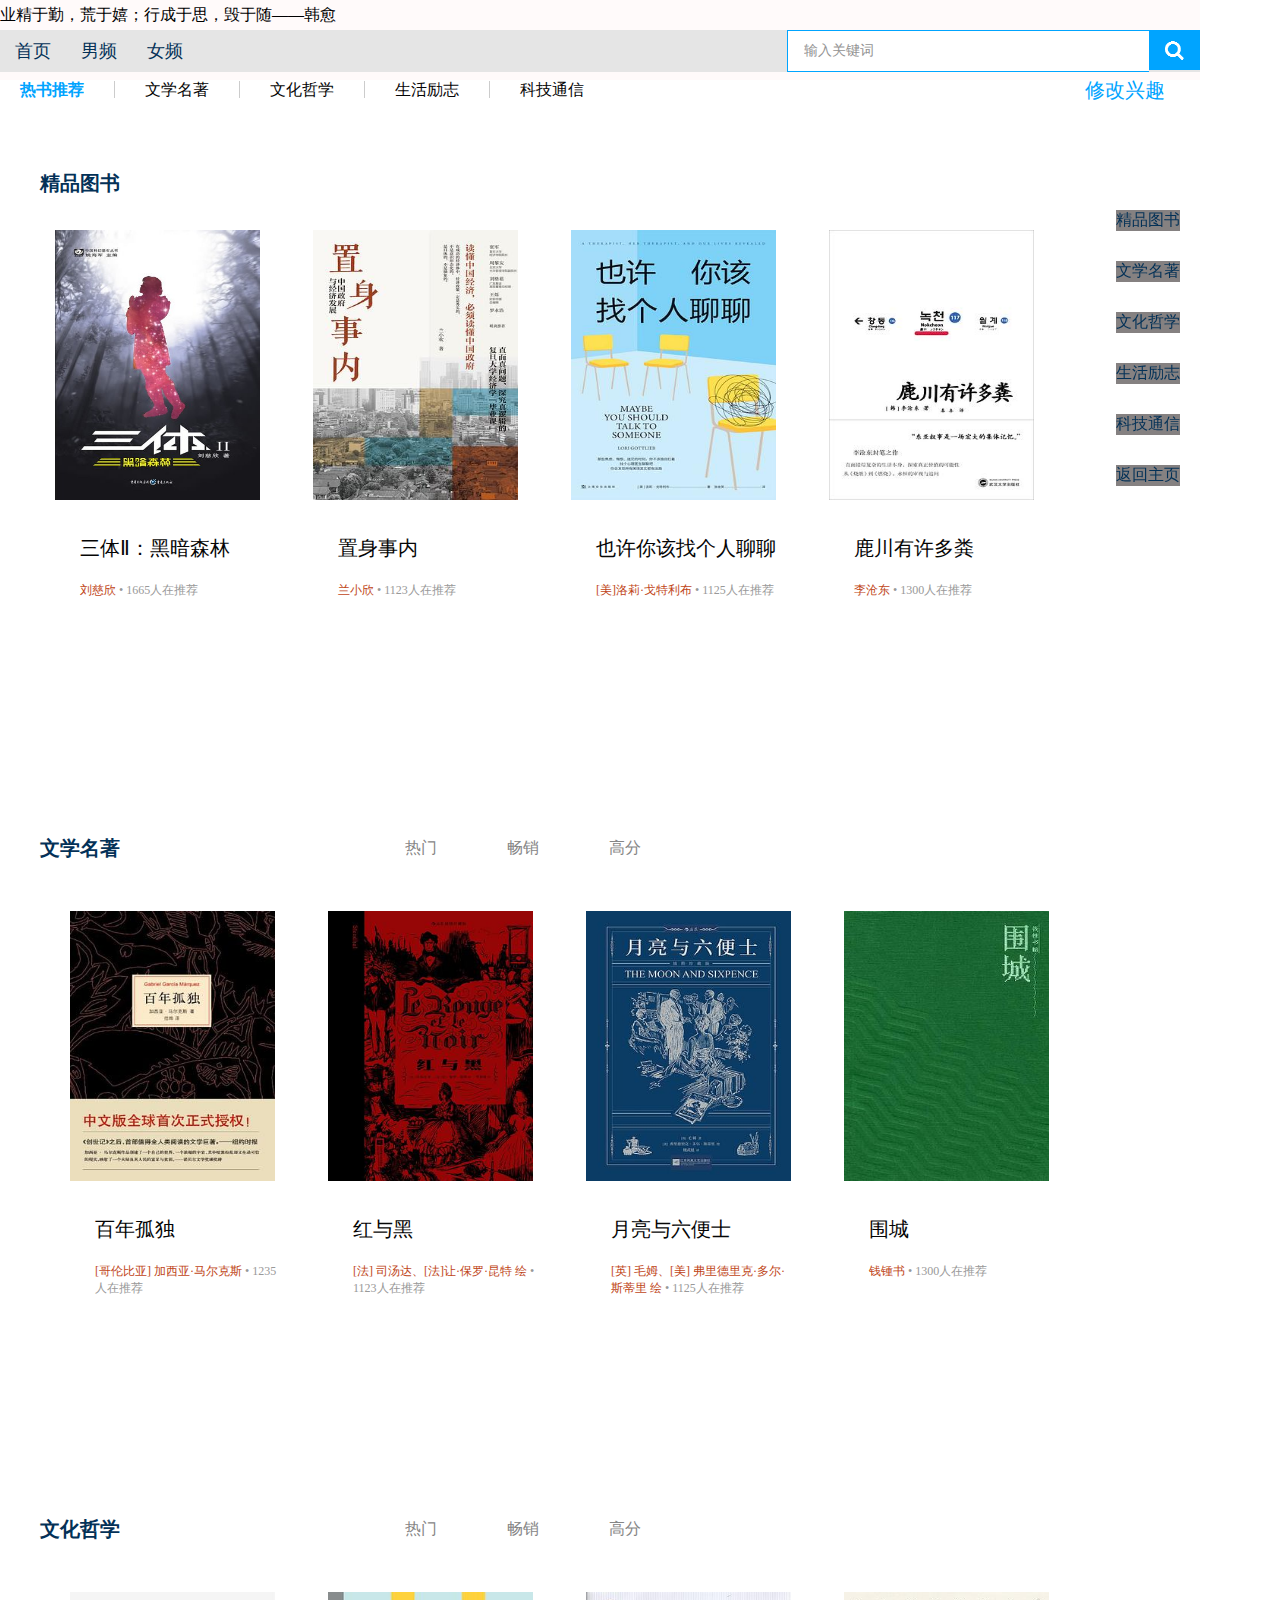
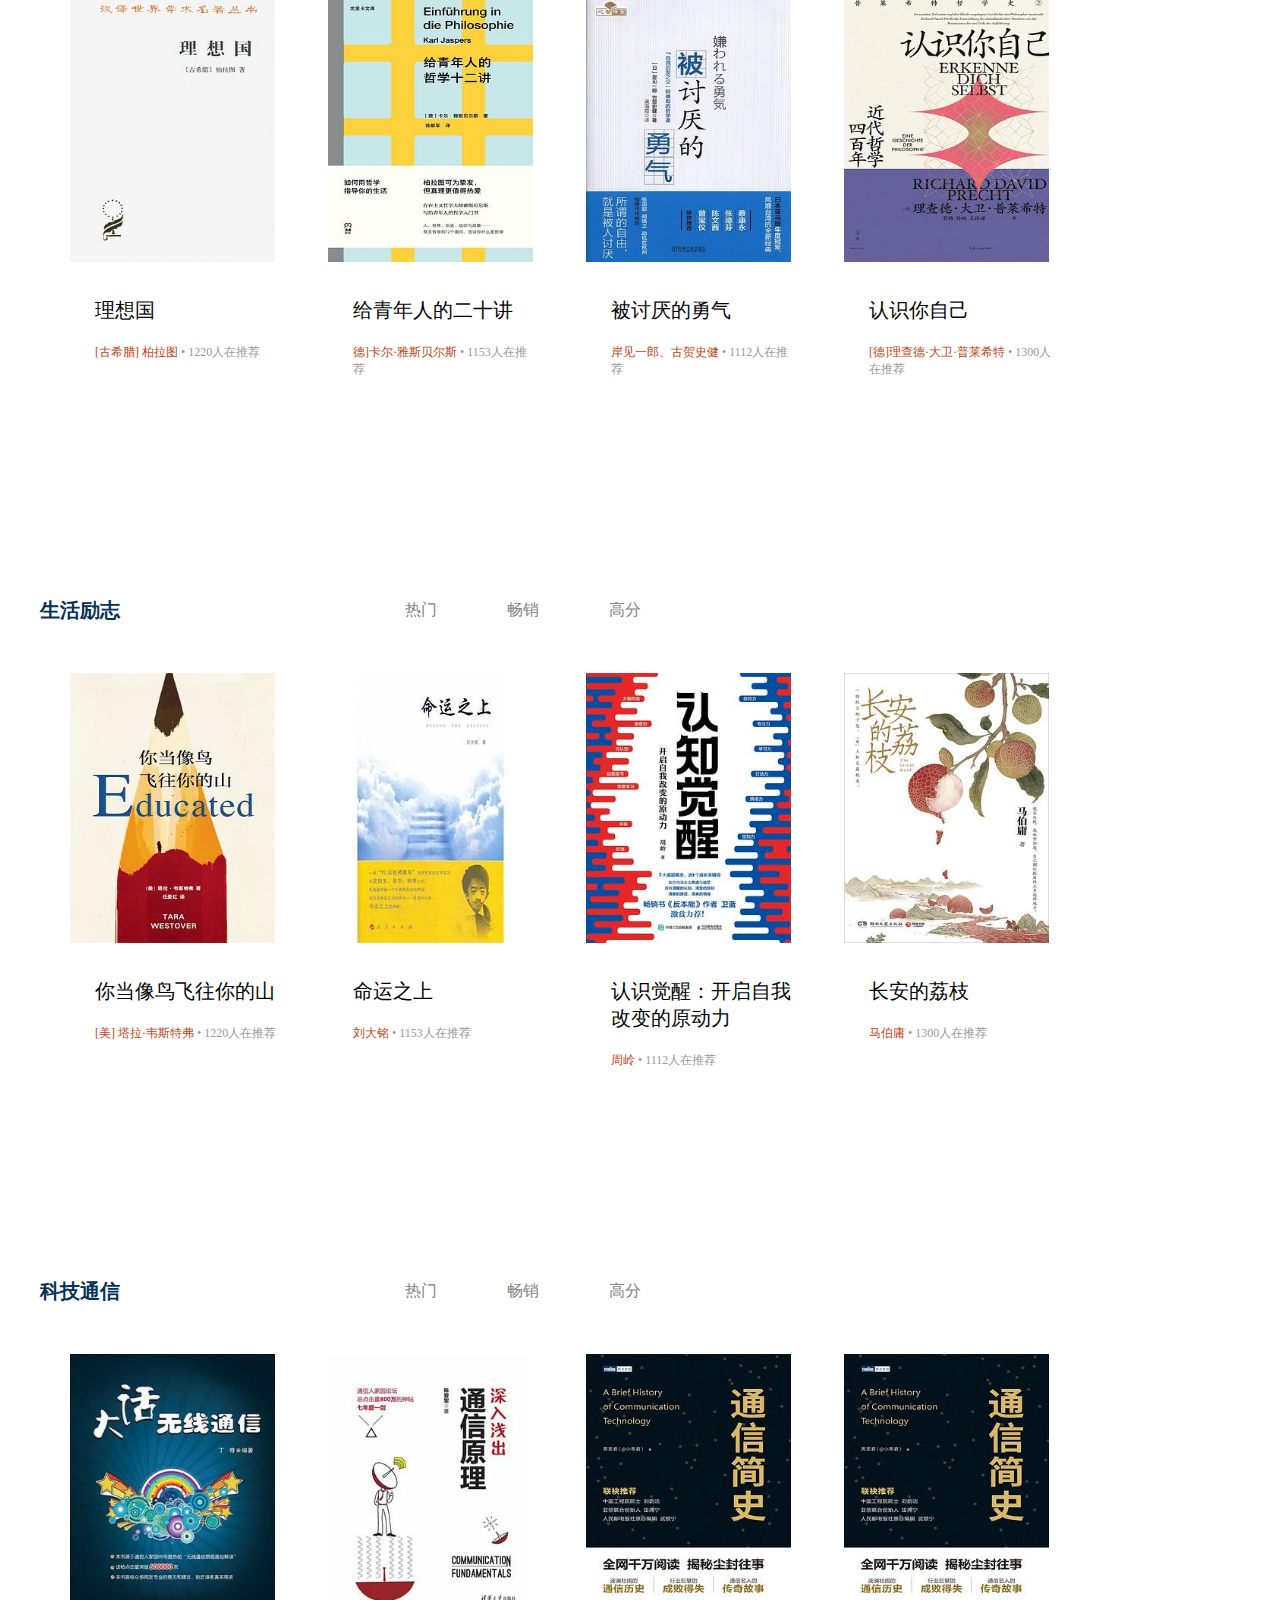
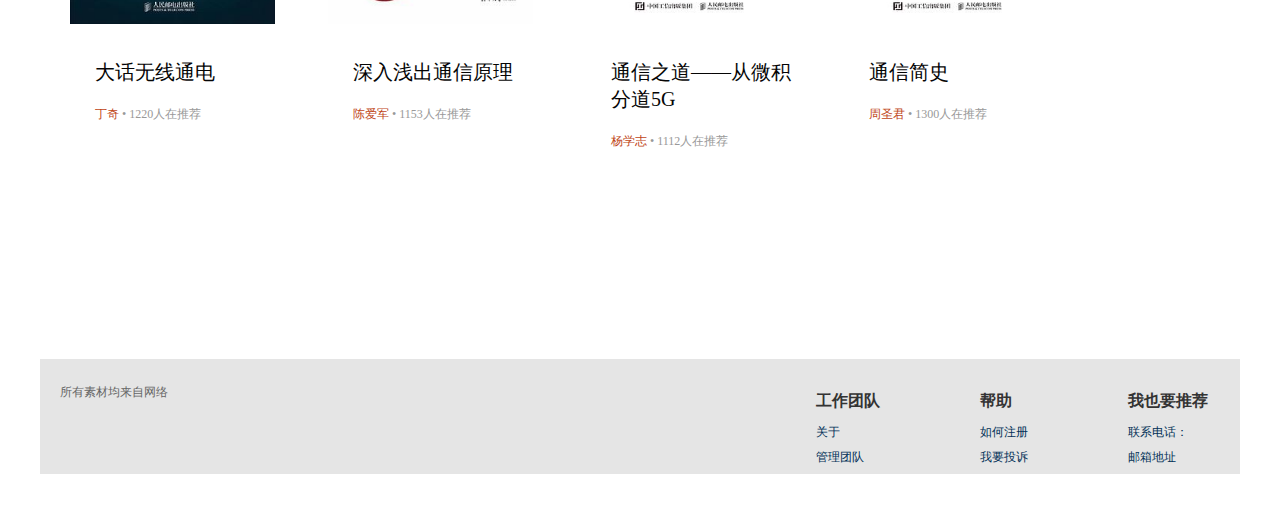
<file: html/books.html>
<!DOCTYPE html>
<html lang="en">

<head>
    <meta charset="utf-8">
    <meta http-equiv="X-UA-Compatible" content="IE=edge">
    <meta name="viewport" content="width=device-width, initial-scale=1.0">
    <title>图书推荐</title>
    <link rel="stylesheet" href="../css/books.css" type="text/css" charset="utf-8">
</head>

<body>

    <ul class="keytitle">    
        <li><a href="#a">精品图书</a></li>
        <li><a href="#b">文学名著</a></li>
        <li><a href="#c">文化哲学</a></li>
        <li><a href="#d">生活励志</a></li>
        <li><a href="#e">科技通信</a></li>
        <li><a href="../index.html">返回主页</a></li>
    </ul>
    <!--header 部分-->
    <div class="headerdad">
        <div class="header w">
            <!-- <div class="logo">
        </div> --><div class="wel">业精于勤，荒于嬉；行成于思，毁于随——韩愈</div>
            <!-- 导航栏部分 -->
            <div class="nav">
                <ul>
                    <li><a href="../index.html">首页</a></li>
                    <li><a href="#">男频</a></li>
                    <li><a href="#">女频</a></li>
                </ul>

            </div>
            <!-- 搜索模块 -->
            <div class="search">
                <input type="text" value="输入关键词" id="hehe">
                <button></button>
            </div>
        </div>
        <!-- 用户模块 -->
        <div class="user">
        </div>
    </div>
    <div class="a1">
        <!-- 热书推荐部分 -->
        <div class="mainbody w clearfix">

            <h3>热书推荐</h3>
            <ul>
                <li><a href="#wenxue">文学名著</a></li>
                <li><a href="#wenhua">文化哲学</a></li>
                <li><a href="#shenghuo">生活励志</a></li>
                <li><a href="#keji">科技通信</a></li>
            </ul>
            <a href="#" class="mod">修改兴趣</a>
        </div>

        <!--mainbody 部分-->
        <div class="rest w clearfix">
            <div class="box_hd">
                <h3><a id="a">精品图书</a></h3>
            </div>
            <div class="box_bd">
                <ul>
                    <li>
                        <img src="../images/jp-santihaiansenlin.jpg">
                    </li>
                    <li>
                        <img src="../images/jp-zhishenshinei.jpg">
                    </li>
                    <li>
                        <img src="../images/jp-yexunigaizhaogerenliaoliao.jpg">

                    </li>
                    <li>
                        <img src="../images/jp-luchuanyouxuduofeng.jpg">
                    </li>
                </ul>
                <div>
                    <ul>
                        <li>
                            <h4>三体Ⅱ：黑暗森林</h4>
                            <div class="info"><span>刘慈欣</span> • 1665人在推荐</div>
                        </li>
                        <li>
                            <h4>置身事内</h4>
                            <div class="info"><span>兰小欣</span> • 1123人在推荐</div>
                        </li>
                        <li>
                            <h4>也许你该找个人聊聊</h4>
                            <div class="info"><span> [美]洛莉·戈特利布</span> • 1125人在推荐</div>
                        </li>
                        <li>
                            <h4>鹿川有许多粪</h4>
                            <div class="info"><span>李沧东 </span> • 1300人在推荐</div>
                        </li>
                    </ul>
                </div>
            </div>
        </div>

        <div class="programing w clearfix rest">
            <div class="box_hd">
                <h3><a name="wenxue" id="b">文学名著</a></h3>
                <ul>
                    <li><a href="#">热门</a></li>
                    <li><a href="#">畅销</a></li>
                    <li><a href="#">高分</a></li>
                </ul>
            </div>
            <div class="bottom">
                <div class="right">
                    <div class="box_bd">
                        <ul>
                            <li>
                                <img src="../images/wx-bainiangudu.jpg">
                            </li>
                            <li>
                                <img src="../images/wx-hongyuhei.jpg">
                            </li>
                            <li>
                                <img src="../images/wx-yueliangyuliubianshi.jpg">

                            </li>
                            <li>
                                <img src="../images/wx-weicheng.jpg">
                            </li>
                        </ul>
                        <div>
                            <ul>
                                <li>
                                    <h4>百年孤独</h4>
                                    <div class="info"><span>[哥伦比亚] 加西亚·马尔克斯</span> • 1235人在推荐</div>
                                </li>
                                <li>
                                    <h4>红与黑</h4>
                                    <div class="info"><span>[法] 司汤达、[法]让·保罗·昆特 绘</span> • 1123人在推荐</div>
                                </li>
                                <li>
                                    <h4>月亮与六便士</h4>
                                    <div class="info"><span>[英] 毛姆、[美] 弗里德里克·多尔·斯蒂里 绘</span> • 1125人在推荐</div>
                                </li>
                                <li>
                                    <h4>围城</h4>
                                    <div class="info"><span>钱锺书 </span> • 1300人在推荐</div>
                                </li>
                            </ul>
                        </div>
                    </div>
                </div>
            </div>
        </div>

        <div class="programing w clearfix rest">
            <div class="box_hd">
                <h3><a name="wenhua" id="c">文化哲学</a></h3>
                <ul>
                    <li><a href="#">热门</a></li>
                    <li><a href="#">畅销</a></li>
                    <li><a href="#">高分</a></li>
                </ul>
            </div>
            <div class="bottom">

                <div class="right">

                    <div class="box_bd">
                        <ul>
                            <li>
                                <img src="../images/wh-lixiangguo.jpg">
                            </li>
                            <li>
                                <img src="../images/wh-geiqingnianrendeershijiang.jpg">
                            </li>
                            <li>
                                <img src="../images/wh-beitaoyandeyongqi.jpg">

                            </li>
                            <li>
                                <img src="../images/wh-renzhiziji.jpg">
                            </li>
                        </ul>
                        <div>
                            <ul>
                                <li>
                                    <h4>理想国</h4>
                                    <div class="info"><span>[古希腊] 柏拉图</span> • 1220人在推荐</div>
                                </li>
                                <li>
                                    <h4>给青年人的二十讲</h4>
                                    <div class="info"><span>德]卡尔·雅斯贝尔斯</span> • 1153人在推荐</div>
                                </li>
                                <li>
                                    <h4>被讨厌的勇气</h4>
                                    <div class="info"><span>岸见一郎、古贺史健 </span> • 1112人在推荐</div>
                                </li>
                                <li>
                                    <h4>认识你自己</h4>
                                    <div class="info"><span>[德]理查德·大卫·普莱希特 </span> • 1300人在推荐</div>
                                </li>
                            </ul>
                        </div>
                    </div>
                </div>
            </div>
        </div>
        <div class="programing w clearfix rest">
            <div class="box_hd">
                <h3><a name="shenghuo" id="d">生活励志</a></h3>
                <ul>
                    <li><a href="#">热门</a></li>
                    <li><a href="#">畅销</a></li>
                    <li><a href="#">高分</a></li>
                </ul>
            </div>
            <div class="bottom">
                <div class="right">
                    <div class="box_bd">
                        <ul>
                            <li>
                                <img src="../images/sh-nidangxiangniao.jpg">
                            </li>
                            <li>
                                <img src="../images/sh-shengmingzhishang.jpg">
                            </li>
                            <li>
                                <img src="../images/sh-renshijuexing.jpg">

                            </li>
                            <li>
                                <img src="../images/sh-changandelizhi.jpg">
                            </li>
                        </ul>
                        <div>
                            <ul>
                                <li>
                                    <h4>你当像鸟飞往你的山</h4>
                                    <div class="info"><span>[美] 塔拉·韦斯特弗</span> • 1220人在推荐</div>
                                </li>
                                <li>
                                    <h4>命运之上</h4>
                                    <div class="info"><span>刘大铭</span> • 1153人在推荐</div>
                                </li>
                                <li>
                                    <h4>认识觉醒：开启自我改变的原动力</h4>
                                    <div class="info"><span>周岭 </span> • 1112人在推荐</div>
                                </li>
                                <li>
                                    <h4>长安的荔枝</h4>
                                    <div class="info"><span>马伯庸</span> • 1300人在推荐</div>
                                </li>
                            </ul>
                        </div>
                    </div>
                </div>
            </div>
        </div>

        <div class="programing w clearfix rest">
            <div class="box_hd">
                <h3><a name="keji" id="e">科技通信</a></h3>
                <ul>
                    <li><a href="#">热门</a></li>
                    <li><a href="#">畅销</a></li>
                    <li><a href="#">高分</a></li>
                </ul>
            </div>
            <div class="bottom">
                <div class="right">
                    <div class="box_bd">
                        <ul>
                            <li>
                                <img src="../images/kj-dahuawuxiantongdian.jpg">
                            </li>
                            <li>
                                <img src="../images/kj-shenruqianchutongxingyuanli.jpg">
                            </li>
                            <li>
                                <img src="../images/kj-tongxinjianshi.jpg">

                            </li>
                            <li>
                                <img src="../images/kj-tongxinjianshi.jpg">
                            </li>
                        </ul>
                        <div>
                            <ul>
                                <li>
                                    <h4>大话无线通电</h4>
                                    <div class="info"><span>丁奇</span> • 1220人在推荐</div>
                                </li>
                                <li>
                                    <h4>深入浅出通信原理</h4>
                                    <div class="info"><span>陈爱军</span> • 1153人在推荐</div>
                                </li>
                                <li>
                                    <h4>通信之道——从微积分道5G</h4>
                                    <div class="info"><span>杨学志 </span> • 1112人在推荐</div>
                                </li>
                                <li>
                                    <h4>通信简史</h4>
                                    <div class="info"><span>周圣君 </span> • 1300人在推荐</div>
                                </li>
                            </ul>
                        </div>
                    </div>
                </div>
            </div>
        </div>
        <!--footer 部分-->
        <div class="footer  rest">
            <div class="w clearfix">
                <div class="copyright">
                    <!-- <img src="../images/lg.png"> -->
                    <p>所有素材均来自网络</p>
                </div>

                <div class="links">
                    <dl>
                        <dt>工作团队</dt>
                        <dd><a href="#">关于</a></dd>
                        <dd><a href="#">管理团队</a></dd>
                    </dl>
                    <dl>
                        <dt>帮助</dt>
                        <dd><a href="#">如何注册</a></dd>
                        <dd><a href="#">我要投诉</a></dd>
                    </dl>
                    <dl>
                        <dt>我也要推荐</dt>
                        <dd><a href="#">联系电话：</a></dd>
                        <dd><a href="#">邮箱地址</a></dd>
                    </dl>
                </div>
            </div>
        </div>
    </div>
    <script src="../js/bk.js"></script>
</body>

</html>
</file>
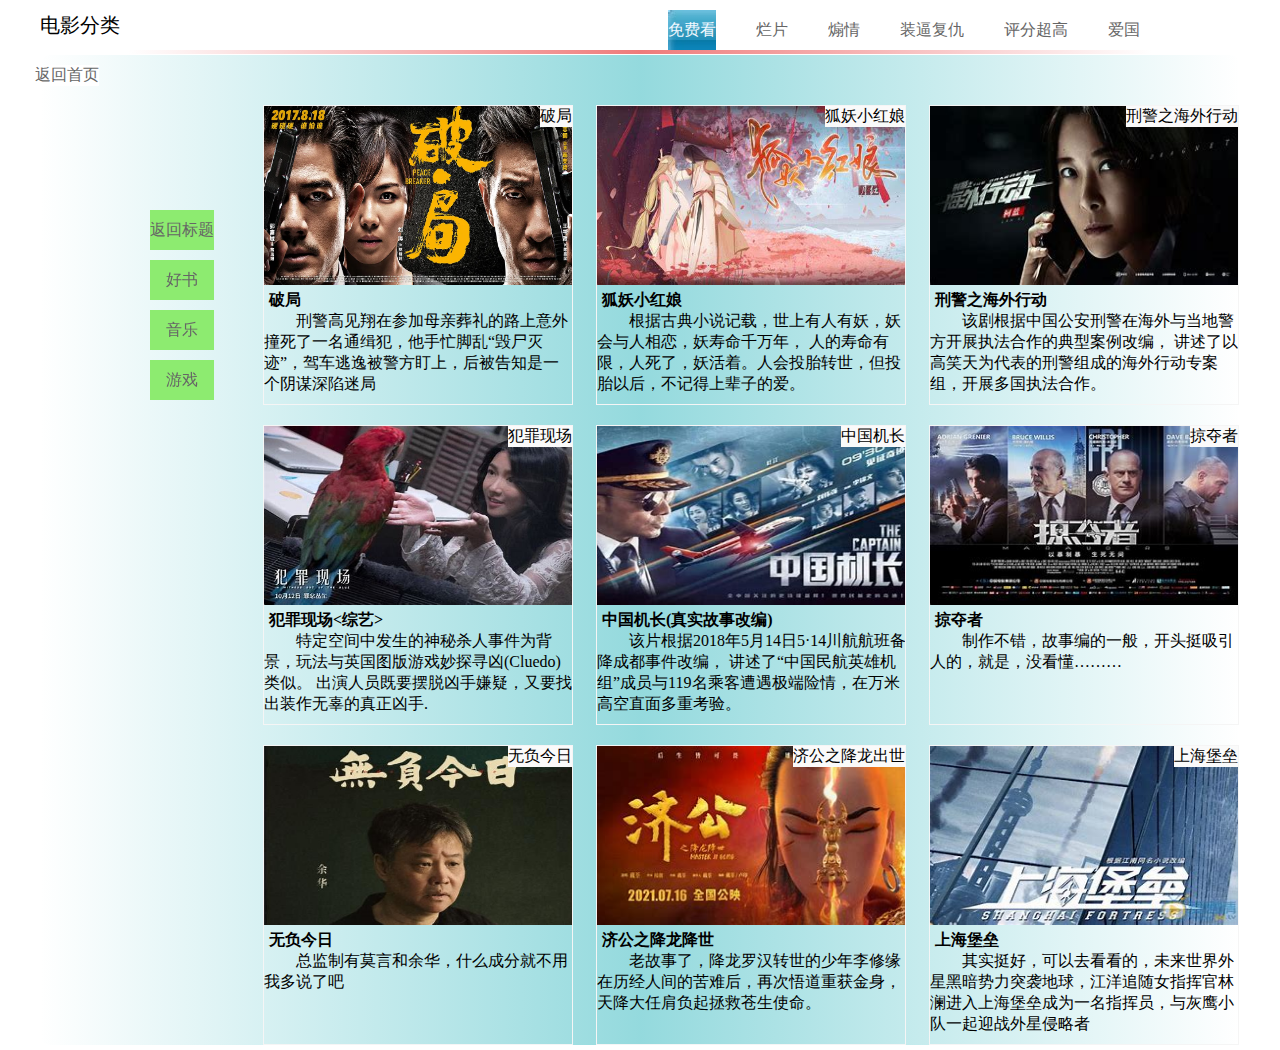
<file: html/ys.html>
<!DOCTYPE html>
<html lang="en">

<head>
    <meta charset="UTF-8">
    <meta http-equiv="X-UA-Compatible" content="IE=edge">
    <meta name="viewport" content="width=device-width, initial-scale=1.0">
    <title>影视中心</title>
    <link rel="stylesheet" href="../css/ys.css">
</head>

<body>
    <a href="" id="head"></a>
    <div class="headerdad">
        <div class="header">
            <div class="h">电影分类</div>

            <div class="itm" id="itm">
                <ol>
                    <a href="#">
                        <li class="current"> 免费看</li>
                    </a>
                    <a href="#">
                        <li>烂片</li>
                    </a>
                    <a href="#">
                        <li>煽情</li>
                    </a>
                    <a href="#">
                        <li>装逼复仇</li>
                    </a>
                    <a href="#">
                        <li>评分超高</li>
                    </a>
                    <a href="#">
                        <li>爱国</li>
                    </a>
                </ol>
            </div>

        </div>
        <hr>
    </div>
    <div class="a1">
        <div class="cnt" style="display: block;">
            <a href="../index.html">
                <div class="week" id="a">返回首页</div>
            </a>
            <div class="pic">
                <ol>
                    <!-- 1 -->
                    <li><img src="../images/pj.jpg" alt="" height=60% width="310px">
                        <div class="lab">破局</div>
                        <div class="intro">
                            <h4>破局</h4>
                            <p>刑警高见翔在参加母亲葬礼的路上意外撞死了一名通缉犯，他手忙脚乱“毁尸灭迹”，驾车逃逸被警方盯上，后被告知是一个阴谋深陷迷局</p>

                        </div>
                    </li>
                    <li><img src="../images/huyao.jpg" alt="" width="310px" height=60%>
                        <div class="lab">狐妖小红娘</div>
                        <div class="intro">
                            <h4>狐妖小红娘</h4>
                            <p>根据古典小说记载，世上有人有妖，妖会与人相恋，妖寿命千万年，
                                人的寿命有限，人死了，妖活着。人会投胎转世，但投胎以后，不记得上辈子的爱。</p>

                        </div>
                    </li>
                    <li><img src="../images/xingqiangzhihaiwaixingdong.jpg" alt="" width="310px" height=60%>
                        <div class="lab">刑警之海外行动</div>
                        <div class="intro">
                            <h4>刑警之海外行动</h4>
                            <p>该剧根据中国公安刑警在海外与当地警方开展执法合作的典型案例改编，
                                讲述了以高笑天为代表的刑警组成的海外行动专案组，开展多国执法合作。</p>

                        </div>
                    </li>
                    <li><img src="../images/fanzuixianchang.jpg" alt="" height=60% width="310px">
                        <div class="lab">犯罪现场</div>
                        <div class="intro">
                            <h4>犯罪现场<综艺>
                            </h4>
                            <p>特定空间中发生的神秘杀人事件为背景，玩法与英国图版游戏妙探寻凶(Cluedo)类似。
                                出演人员既要摆脱凶手嫌疑，又要找出装作无辜的真正凶手.</p>

                        </div>
                    </li>
                    <li><img src="../images/zhongguojizhang.jpg" alt="" width="310px" height=60%>
                        <div class="lab">中国机长</div>
                        <div class="intro">
                            <h4>中国机长(真实故事改编)</h4>
                            <p>该片根据2018年5月14日5·14川航航班备降成都事件改编，
                                讲述了“中国民航英雄机组”成员与119名乘客遭遇极端险情，在万米高空直面多重考验。</p>

                        </div>
                    </li>
                    <li><img src="../images/nueduozhe.jpg" alt="" width="310px" height=60%>
                        <div class="lab">掠夺者</div>
                        <div class="intro">
                            <h4>掠夺者</h4>
                            <p>制作不错，故事编的一般，开头挺吸引人的，就是，没看懂………</p>

                        </div>
                    </li>
                    <li><img src="../images/wufujinri.jpg" alt="" width="310px" height=60%>
                        <div class="lab">无负今日</div>
                        <div class="intro">
                            <h4>无负今日</h4>
                            <p>总监制有莫言和余华，什么成分就不用我多说了吧</p>

                        </div>
                    </li>
                    <li><img src="../images/jigong.jpg" alt="" width="310px" height=60%>
                        <div class="lab">济公之降龙出世</div>
                        <div class="intro">
                            <h4>济公之降龙降世</h4>
                            <p>老故事了，降龙罗汉转世的少年李修缘在历经人间的苦难后，再次悟道重获金身，天降大任肩负起拯救苍生使命。</p>

                        </div>
                    </li>
                    <li><img src="../images/shanghaibaolei.jpg" alt="" width="310px" height=60%>
                        <div class="lab">上海堡垒</div>
                        <div class="intro">
                            <h4>上海堡垒</h4>
                            <p>其实挺好，可以去看看的，未来世界外星黑暗势力突袭地球，江洋追随女指挥官林澜进入上海堡垒成为一名指挥员，与灰鹰小队一起迎战外星侵略者</p>

                        </div>
                    </li>
                </ol>
            </div>


            <ol>
                <li><a href="#head">返回标题</a></li>
                <li><a href="../html/books.html">好书</a></li>
                <li><a href="../html/music.html">音乐</a></li>
                <li><a href="games.html">游戏</a></li>
            </ol>
        </div>
        <div class="cnt">
            <!-- 2 -->
            <a href="../index.html">
                <div class="week" id="a">返回首页</div>
            </a>
            <div class="pic">
                <ol>
                    <li><img src="../images/jingcheng81hao.jpg" alt="" height=60% width="310px">
                        <div class="lab">京城81号</div>
                        <div class="intro">
                            <h4>烂片指数：<span style="color:rgb(216, 0, 173);font-size: 20px;">★★</span></h4>
                            <p>出完惨不忍睹的第一部，又出了个更惨不忍睹的第二部。
                                作为一部恐怖片非常的不成功，但是作为一部搞笑片的话感觉还是可以看一下。</p>

                        </div>
                    </li>
                    <li><img src="../images/wangpaidouwangpai.jpg" alt="" width="310px" height=60%>
                        <div class="lab">王牌逗王牌</div>
                        <div class="intro">
                            <h4>烂片指数：<span style="color:rgb(216, 0, 173);font-size: 20px;">★★★</span></h4>
                            <p>典型的"王晶式"烂片，就连影帝刘德华的加盟都没有拯救的了这部电影，
                                反而更衬托出黄晓明的烂演技。整部电影的浮夸表演和陈年笑料让观众尴尬不已.</p>

                        </div>
                    </li>
                    <li><img src="../images/dahuxiyou.jpg" alt="" width="310px" height=60%>
                        <div class="lab">大话西游3</div>
                        <div class="intro">
                            <h4>烂片指数：<span style="color:rgb(216, 0, 173);font-size: 20px;">★★★</span></h4>
                            <p>
                                全剧零演技，以情怀卖座的电影。预告片出了以后更是直接预料到这部电影的失败。
                                故事情节天马行空、结构不丰富、没有亮点、没有笑点注定的它成为十大最烂。</p>

                        </div>
                    </li>
                    <li><img src="../images/jueji.jpg" alt="" height=60% width="310px">
                        <div class="lab">绝迹</div>
                        <div class="intro">
                            <h4>烂片指数：<span style="color:rgb(216, 0, 173);font-size: 20px;">★★★</span></h4>
                            <p>
                                郭敬明执导，一众明星加入都就不了这部电影。好奇心使我走进电影院，求生欲使我走了出来。郭敬明还是回去好好写书吧。</p>

                        </div>
                    </li>
                    <li><img src="../images/bailanren.jpg" alt="" width="310px" height=60%>
                        <div class="lab">摆烂人</div>
                        <div class="intro">
                            <h4>烂片指数：<span style="color:rgb(216, 0, 173);font-size: 20px;">★★★</span></h4>
                            <p>
                                2016年最烂贺岁片，《摆渡人》通过极其混乱的情节、极其做作浮夸的表演、
                                极其恶俗煽情的配乐，当仁不让的透支了观众对国产片的最后期待。</p>

                        </div>
                    </li>
                    <li><img src="../images/cining.jpg" alt="" width="310px" height=60%>
                        <div class="lab">刺陵</div>
                        <div class="intro">
                            <h4>烂片指数：<span style="color:rgb(216, 0, 173);font-size: 20px;">★★★★</span></h4>
                            <p>
                                整部电影毫无故事可言，没有合理性没有逻辑关系。作为观众，我们能看到的只是一些不知所谓的动作
                                场面点缀在花样百出的植入广告之中。</p>

                        </div>
                    </li>
                    <li><img src="../images/xingfumashanglai.jpg" alt="" width="310px" height=60%>
                        <div class="lab">幸福马上来</div>
                        <div class="intro">
                            <h4>烂片指数：<span style="color:rgb(216, 0, 173);font-size: 20px;">★★</span></h4>
                            <p>
                                冯巩主演，各种喜剧演员倾情客串，但是也是难看的不行。这部电影从严
                                格意义上来说并不像电影，它就像一部小品，各种尴尬的老气的笑点。</p>

                        </div>
                    </li>
                    <li><img src="../images/fengshenchuanqi.jpg" alt="" width="310px" height=60%>
                        <div class="lab">封神传奇</div>
                        <div class="intro">
                            <h4>烂片指数：<span style="color:rgb(216, 0, 173);font-size: 20px;">★★★</span></h4>
                            <p>
                                《封神传奇》豆瓣评分2.9分，一部史诗级的烂片，是我国影史上一部具有里程碑意义的影片，
                                因为它烂出了新高度，让观众对以前的烂片有了新的看法。</p>

                        </div>
                    </li>
                    <li><img src="../images/chunjiexinlingzhizhumengyanyiquan.jpg" alt="" width="310px" height=60%>
                        <div class="lab">纯洁心灵之逐梦演艺圈</div>
                        <div class="intro">
                            <h4>烂片指数：<span style="color:rgb(216, 0, 173);font-size: 20px;">★★★★★</span></h4>
                            <p>
                                相信大家就算没有看过电影也看过网友对这部电影的吐槽了，这整部就是一个雷剧豆瓣评分仅仅2.1分跌破新低，上映四天就紧急撤档票房只有224万。
                            </p>

                        </div>
                    </li>
                </ol>
            </div>
            <ol>
                <li><a href="#head">返回标题</a></li>
                <li><a href="books.html">好书</a></li>
                <li><a href="music.html">音乐</a></li>
                <li><a href="games.html">游戏</a></li>
            </ol>
        </div>
        <div class="cnt">
            <!-- 3 -->
            <a href="../index.html">
                <div class="week" id="a">返回首页</div>
            </a>
            <div class="pic">
                <ol>
                    <li><img src="../images/chunfengqiuyu.jpeg" alt="" height=60% width="310px">
                        <div class="lab">春风秋雨</div>
                        <div class="intro">
                            <h4>春风秋雨</h4>
                            <p>以舞台剧演员为目标的年轻寡妇和没有丈夫带着孩子的母子共同生活在一起。
                            </p>
                        </div>
                    </li>
                    <li><img src="../images/chunian50ci.jpeg" alt="" width="310px" height=60%>
                        <div class="lab">初恋50次</div>
                        <div class="intro">
                            <h4>初恋50次</h4>
                            <p>本片讲述了夏威夷的花花公子兽医爱上了当地的一位朴素女性的故事。
                                但是这位女性患有奇怪的疾病，让情场高手的男主费尽心思。</p>

                        </div>
                    </li>
                    <li><img src="../images/bierangwozou.jpg" alt="" width="310px" height=60%>
                        <div class="lab">别让我走</div>
                        <div class="intro">
                            <h4>别让我走</h4>
                            <p>当不治绝症变得可以治愈，人类的平均寿命超过100岁的世界里。有三名男女作为克隆人在一间寄宿学校学习。
                            </p>
                        </div>
                    </li>
                    <li><img src="../images/hunduan.png" alt="" height=60% width="310px">
                        <div class="lab">魂断威尼斯</div>
                        <div class="intro">
                            <h4>魂断威尼斯</h4>
                            <p>为了修养来到威尼斯的老作曲家与美少年相遇，成为了俘虏。
                                通过对美少年绝对美丽的展示而彰显出作曲家的苦恼。</p>
                        </div>
                    </li>
                    <li><img src="../images/10yuedetiankong.jpg" alt="" width="310px" height=60%>
                        <div class="lab">10月的天空</div>
                        <div class="intro">
                            <h4>10月的天空</h4>
                            <p>四个住在煤炭村的4个高中生，不顾父亲的反对执意完成制作火箭的梦想，故事基于NASA专家的真人真事。</p>
                        </div>
                    </li>
                    <li><img src="../images/siyuesuipian.jpg" alt="" width="310px" height=60%>
                        <div class="lab">四月碎片</div>
                        <div class="intro">
                            <h4>四月碎片</h4>
                            <p>本片讲述的是在感恩节一个为了没有多少寿命的老母亲而奋力制作晚餐的少女，她的成长故事。</p>

                        </div>
                    </li>
                    <li><img src="../images/dalu.jpg" alt="" width="310px" height=60%>
                        <div class="lab">大路</div>
                        <div class="intro">
                            <h4>大路</h4>
                            <p>江湖艺人藏巴诺买下了贫穷又纯粹的少女杰索米娜，把她当做奴隶一样使唤。
                                当少女觉得她自己被别人所需要的时候，最终又被舍弃。</p>
                        </div>
                    </li>
                    <li><img src="../images/wonaozhongdexiangpicha.jpg" alt="" width="310px" height=60%>
                        <div class="lab">我脑中的橡皮擦</div>
                        <div class="intro">
                            <h4>我脑中的橡皮擦</h4>
                            <p>爱情没有那么多借口，如果不能圆满，只能说明爱的不够。
                                当老年的艾丽患上严重的老年痴呆症时，诺亚并没有放弃她，而是一遍一遍地给她读她们年轻时的故事。
                            </p>
                        </div>
                    </li>
                    <li><img src="../images/panshendemiguo.jpg" alt="" width="310px" height=60%>
                        <div class="lab">潘神的迷宫</div>
                        <div class="intro">
                            <h4>潘神的迷宫</h4>
                            <p>背景时间是处于法国政权下正在内战的西班牙，绝望中的少女遇到了迎接自己去当童话世界公主的精灵。</p>
                        </div>
                    </li>
                </ol>
            </div>
            <ol>
                <li><a href="#head">返回标题</a></li>
                <li><a href="books.html">好书</a></li>
                <li><a href="music.html">音乐</a></li>
                <li><a href="games.html">游戏</a></li>
            </ol>
        </div>
        <div class="cnt">
            <a href="../index.html">
                <div class="week" id="a">返回首页</div>
            </a>
            <div class="pic">
                <!-- 4 -->
                <ol>
                    <li><img src="../images/youyuyouxi.jpg" alt="" height=60% width="310px">
                        <div class="lab">鱿鱼游戏</div>
                        <div class="intro">
                            <h4>Top 01 | 推荐指数:
                                <span style="color:rgb(216, 0, 173);font-size: 20px; ">★★★★★</span>
                            </h4>
                            <p>456名参赛者被关在秘密场所进行一场场游戏。
                                这是一场「死神游戏」。
                                血浆四射，只有通关者才能活下去的游戏。
                                而胜利者,则可以获取456亿奖金。</p>
                        </div>
                    </li>
                    <li><img src="../images/shengmingzhishu.jpg" alt="" width="310px" height=60%>
                        <div class="lab">生命之树</div>
                        <div class="intro">
                            <h4>Top 02 | 推荐指数：
                                <span style="color:rgb(216, 0, 173);font-size: 20px; ">★★★</span>
                            </h4>
                            <p>出完惨不忍睹的第一部，又出了个更惨不忍睹的第二部。
                                作为一部恐怖片非常的不成功，但是作为一部搞笑片的话感觉还是可以看一下。</p>
                        </div>
                    </li>
                    <li><img src="../images/miliuzhiguodeailisi.jpg" alt="" width="310px" height=60%>
                        <div class="lab">弥留之国的爱丽丝</div>
                        <div class="intro">
                            <h4>Top 03 | 推荐指数：
                                <span style="color:rgb(216, 0, 173);font-size: 20px; ">★★★</span>
                            </h4>
                            <p>喜欢看《鱿鱼游戏》的剧迷，这部剧也不要错过。
                                都是一个类型，同样也是由Netflix出品。
                                剧情改编自日本漫画。</p>
                        </div>
                    </li>
                    <li><img src="../images/anhei.jpg" alt="" height=60% width="310px">
                        <div class="lab">暗黑</div>
                        <div class="intro">
                            <h4>Top 04 | 推荐指数：
                                <span style="color:rgb(216, 0, 173);font-size: 20px; ">★★★</span>
                            </h4>
                            <p>这部剧的脑洞非常大，涉及了时间、空间、犯罪、伦理、平行宇宙、奇幻等一系列的问题。
                                过去发生的事情，将如何影响未来。
                                未来发生的事情，怎么影响到过去。</p>
                        </div>
                    </li>
                    <li><img src="../images/busifayi.jpg" alt="" width="310px" height=60%>
                        <div class="lab">不死法医</div>
                        <div class="intro">
                            <h4>Top 05 | 推荐指数：
                                <span style="color:rgb(216, 0, 173);font-size: 20px; ">★★★★</span>
                            </h4>
                            <p>设定很有意思，男主亨利是纽约城中最优秀的法医专家，强悍的专业知识，可以让他屡破奇案。

                                但最吸引人的地方是，其实是他的身世秘密。

                            </p>

                        </div>
                    </li>
                    <li><img src="../images/quannengzhengtanshe.jpg" alt="" width="310px" height=60%>
                        <div class="lab">全能侦探社</div>
                        <div class="intro">
                            <h4>Top 06 | 推荐指数：
                                <span style="color:rgb(216, 0, 173);font-size: 20px; ">★★</span>
                            </h4>
                            <p>刷完以后，你会发现这真是一部神奇的剧集，悬疑、科幻、穿越、超能力、异世界...应有尽有。
                            </p>
                        </div>
                    </li>
                    <li><img src="../images/heifan.jpg" alt="" width="310px" height=60%>
                        <div class="lab">黑帆</div>
                        <div class="intro">
                            <h4>Top 07| 推荐指数：
                                <span style="color:rgb(216, 0, 173);font-size: 20px; ">★★★</span>
                            </h4>
                            <p>主要讲述的是男主Flint成长为“海贼王”的故事，

                                整部剧中，不仅有热血沸腾的海上大战。还有尔虞我诈的权力斗争、以及各种冲突和背叛的宫斗戏。</p>
                        </div>
                    </li>
                    <li><img src="../images/heipaojiuchadui.jpg" alt="" width="310px" height=60%>
                        <div class="lab">黑袍纠察队</div>
                        <div class="intro">
                            <h4>Top 08| 推荐指数：
                                <span style="color:rgb(216, 0, 173);font-size: 20px; ">★★★</span>
                            </h4>
                            <p>剧集的主角的目标一个邪恶的公司。
                                这家公司收买了不少堕落的超级英雄，而且这些堕落的英雄无论是能力还是装扮，都很容易让人联想到荧幕上的超级英雄 。</p>
                        </div>
                    </li>
                    <li><img src="../images/tieshenbaobiao.jpg" alt="" width="310px" height=60%>
                        <div class="lab">贴身保镖</div>
                        <div class="intro">
                            <h4>Top 09| 推荐指数：
                                <span style="color:rgb(216, 0, 173);font-size: 20px; ">★</span>
                            </h4>
                            <p>是一部不按套路出牌的剧，一改大家对英剧的印象。曾经在战场上九死一生的男主，在退伍后成了英国内政大臣茱莉亚的贴身保镖。
                            </p>
                        </div>
                    </li>
                </ol>
            </div>
            <ol>
                <li><a href="#head">返回标题</a></li>
                <li><a href="books.html">好书</a></li>
                <li><a href="music.html">音乐</a></li>
                <li><a href="games.html">游戏</a></li>
            </ol>
        </div>
        <div class="cnt">
            <a href="../index.html">
                <div class="week" id="a">返回首页</div>
            </a>
            <div class="pic">
                <!-- 5 -->
                <ol>
                    <li><img src="../images/hengkongchudhi.jpg" alt="" height=60% width="310px">
                        <div class="lab1">强烈推荐</div>
                        <div class="intro">
                            <h4>电影评价：<span style="color:rgb(216, 0, 173);font-size: 18px;"> 豆瓣9.4</span></h4>
                            <p>真理，只在大炮的射程之内”——俾斯麦
                                没错，这部电影就是讲述「真理」的故事，即「两弹一星」中的原子弹。</p>
                        </div>
                    </li>
                    <li><img src="../images/qianyuqianxun.jpg" alt="" width="310px" height=60%>
                        <div class="lab1">强烈推荐</div>
                        <div class="intro">
                            <h4>电影评价：<span style="color:rgb(216, 0, 173);font-size: 18px;"> 豆瓣9.4</span></h4>
                            <p>他们放纵自己，贪图享乐，有什么好吃的、好玩的，先享受再说，很少为以后做打算。
                                但过度的放纵自己，其实是在透支未来。</p>
                        </div>
                    <li><img src="../images/chubukeji.jpg" alt="" width="310px" height=60%>
                        <div class="lab1">强烈推荐</div>
                        <div class="intro">
                            <h4>电影评价：<span style="color:rgb(216, 0, 173);font-size: 18px;"> 豆瓣9.2</span></h4>
                            <p>这个电影有一个观点很值得我们借鉴：不要用你认为的善意，来让别人感激你。
                                现实生活中，总有人以「我是为你好」来干预别人的生活，却很难获得对方的认同。</p>
                        </div>
                    </li>
                    <li><img src="../images/shaonianpaiqiyupiaoliuji.jpg" alt="" height=60% width="310px">
                        <div class="lab1">强烈推荐</div>
                        <div class="intro">
                            <h4>电影评价：<span style="color:rgb(216, 0, 173);font-size: 18px;"> 豆瓣9.1</span></h4>
                            <p>这个电影有两个故事版本，第一个版本里，派登上一艘救生艇幸免于难，与他同船的还有一只鬣狗，一只斑马，一只母猩猩以及一只成年孟加拉虎。</p>
                        </div>
                    </li>
                    <li><img src="../images/xunmenghuanyouji.jpg" alt="" width="310px" height=60%>
                        <div class="lab1">强烈推荐</div>
                        <div class="intro">
                            <h4>电影评价：<span style="color:rgb(216, 0, 173);font-size: 18px;"> 豆瓣9.1</span></h4>
                            <p>故事主人公米格的曾曾祖埃克托为了完成音乐梦想，抛弃家庭，从此再也没回来过。埃克托临死前，最大的愿望就是回去看望女儿一眼，他后悔当初离开家与妻女。</p>
                        </div>
                    </li>
                    <li><img src="../images/chumendeshijie.jpg" alt="" width="310px" height=60%>
                        <div class="lab1">强烈推荐</div>
                        <div class="intro">
                            <h4>电影评价：<span style="color:rgb(216, 0, 173);font-size: 18px;"> 豆瓣9.3</span></h4>
                            <p>
                                某种程度上，楚门就是大多数人的缩影，很多人的人生已经被设定好了路线，却很少去思考，这样的人生究竟是不是自己想要的。</p>
                        </div>
                    </li>
                    <li><img src="../images/ronglu.jpg" alt="" width="310px" height=60%>
                        <div class="lab1">强烈推荐</div>
                        <div class="intro">
                            <h4>电影评价：<span style="color:rgb(216, 0, 173);font-size: 18px;"> 豆瓣9.3</span></h4>
                            <p>这是一部直击人性丑恶的影片，它真正让我们意识到，有些生物，只是披着一张人皮，但骨子里却是一个吞噬人的恶魔。
                            </p>
                        </div>
                    </li>
                    <li><img src="../images/fengkuangdongwucheng.jpg" alt="" width="310px" height=60%>
                        <div class="lab1">强烈推荐</div>
                        <div class="intro">
                            <h4>电影评价：<span style="color:rgb(216, 0, 173);font-size: 18px;"> 豆瓣9.2</span></h4>
                            <p>每个人在追梦的过程中，或多或少都受到别人的偏见。
                                有些人自我设限，对自己失去信心，也有些人坚定信念，朝着梦想前进。</p>
                        </div>
                    </li>
                    <li><img src="../images/xingjichuanyu.jpg" alt="" width="310px" height=60%>
                        <div class="lab1">强烈推荐</div>
                        <div class="intro">
                            <h4>电影评价：<span style="color:rgb(216, 0, 173);font-size: 18px;"> 豆瓣9.3</span></h4>
                            <p>没有人可以对抗时间，你只能利用有限的时间，来陪伴家人，去追寻梦想，
                                这是一部真正硬核的科幻大片，绝对值得大家反复回顾。</p>
                        </div>
                    </li>
                </ol>
            </div>
            <ol>
                <li><a href="#head">返回标题</a></li>
                <li><a href="books.html">好书</a></li>
                <li><a href="music.html">音乐</a></li>
                <li><a href="games.html">游戏</a></li>
            </ol>
        </div>
        <div class="cnt">
            <a href="../index.html">
                <div class="week" id="a">返回首页</div>
            </a>
            <div class="pic">
                <!-- 6 -->
                <ol>
                    <li><img src="../images/dongjingshenpan.jpg" alt="" height=60% width="310px">
                        <div class="lab">东京审判</div>
                        <div class="intro">
                            <h4>推荐指数：<span style="color:rgb(216, 0, 173);font-size: 20px;">★★★★★</span></h4>
                            <p>影片为观众展示当时以中国的地位维权是如此艰难，想要维护自我的基本权益要付出诸多努力。</p>

                        </div>
                    </li>
                    <li><img src="../images/jianjundaye.jpg" alt="" width="310px" height=60%>
                        <div class="lab">建军大业</div>
                        <div class="intro">
                            <h4>推荐指数：<span style="color:rgb(216, 0, 173);font-size: 20px;">★★★★★</span></h4>
                            <p>影片讲述了八一南昌起义的历史故事，这次起义是中国现代革命史上的一个伟大历史事件，头绪纷繁、人物众多。</p>

                        </div>
                    </li>
                    <li><img src="../images/jianguodaye.jpg" alt="" width="310px" height=60%>
                        <div class="lab">建国大业</div>
                        <div class="intro">
                            <h4>推荐指数：<span style="color:rgb(216, 0, 173);font-size: 20px;">★★★★★</span></h4>
                            <p>影片是从1948年毛泽东在城南庄发出“五一”口号开始，再现共和国多党合作和政治协商制度从诞生到确立这一重大历史事件。</p>

                        </div>
                    </li>
                    <li><img src="../images/honghaixingdong.jpg" alt="" height=60% width="310px">
                        <div class="lab">红海行动</div>
                        <div class="intro">
                            <h4>推荐指数：<span style="color:rgb(216, 0, 173);font-size: 20px;">★★★★★</span></h4>
                            <p>本片根据“也门撤侨”真实事件改编而成，讲述了“蛟龙突击队”临危受命，执行撤侨任务，
                                突击队兵分两路进行救援，但不幸遭到伏击，人员伤亡同时惨胜的故事。</p>

                        </div>
                    </li>
                    <li><img src="../images/wohewodefubei.jpg" alt="" width="310px" height=60%>
                        <div class="lab">我和我的父辈</div>
                        <div class="intro">
                            <h4>推荐指数：<span style="color:rgb(216, 0, 173);font-size: 20px;">★★★★★</span></h4>
                            <p>围绕革命、建设、改革开放和新时代四个主题，以“家与国”的视角讲述了在不同的历史时期，父辈们不忘初心、砥砺前行的奋斗历程体现了中国人的精神传承。</p>

                        </div>
                    </li>
                    <li><img src="../images/yingxiongernv.jpg" alt="" width="310px" height=60%>
                        <div class="lab">英雄儿女</div>
                        <div class="intro">
                            <h4>推荐指数：<span style="color:rgb(216, 0, 173);font-size: 20px;">★★★★★</span></h4>
                            <p>当时的刘世龙应该无法想到，这部在艰苦条件下拍摄的电影，能获得周恩来总理的赞许，并成为战争片的不朽经典，
                                以至于多年后，当年的年轻人全都白发苍苍。</p>

                        </div>
                    </li>
                    <li><img src="../images/wode1919.jpg" alt="" width="310px" height=60%>
                        <div class="lab">我的1919</div>
                        <div class="intro">
                            <h4>推荐指数：<span style="color:rgb(216, 0, 173);font-size: 20px;">★★★★★</span></h4>
                            <p>经典语录："中国不能失去山东，就像西方不能失去耶路撒冷！"</p>
                        </div>
                    </li>
                    <li><img src="../images/changjinghu.jpg" alt="" width="310px" height=60%>
                        <div class="lab">长津湖</div>
                        <div class="intro">
                            <h4>推荐指数：<span style="color:rgb(216, 0, 173);font-size: 20px;">★★★★★</span></h4>
                            <p>影片以长津湖战役为背景，讲述了一个志愿军连队在极度严酷环境下坚守阵地奋勇杀敌，为长津湖战役胜利作出重要贡献的感人故事。</p>

                        </div>
                    </li>
                    <li><img src="../images/babai.jpg" alt="" width="310px" height=60%>
                        <div class="lab">八佰</div>
                        <div class="intro">
                            <h4>推荐指数：<span style="color:rgb(216, 0, 173);font-size: 20px;">★★★★★</span></h4>
                            <p>改编自淞沪会战中的四行仓库保卫战。四行仓库保卫战发生在1937年10月26日至11月1日，它的结束标志着中国抗日战争中淞沪会战的结束。</p>

                        </div>
                    </li>
                </ol>
            </div>
            <ol>
                <li><a href="#head">返回标题</a></li>
                <li><a href="books.html">好书</a></li>
                <li><a href="music.html">音乐</a></li>
                <li><a href="games.html">游戏</a></li>
            </ol>
        </div>
    </div>
    <script src="../js/video.js"></script>
</body>

</html>
</file>
<file: css/books.css>
* {
    margin: 0px;
    padding: 0px;
}

.clearfix:before,
.clearfix:after {
    content: "";
    display: table;
}

.clearfix:after {
    clear: both;
}

body {
    background-color: #FFFFFF;
    font-family: "华文楷体";
}

html {
    scroll-behavior: smooth;
}

.w {
    width: 1200px;
    margin: auto;
    background-color: #E5E5E5;
}

.headeron {
    width: 1200px;
    height: 30px;
    background-color: rgba(132, 123, 132, 0.5);
    margin: 0 auto;
    margin-top: 10px;
}

.headeron .logone {
    float: left;
    /* margin-left: 10px; */
    width: 30px;
    height: 30px;


}

.headeron .reg {
    width: 200px;
    float: right;
    height: 20px;
    margin: 5px 5px 20px 0;
    /*     background-color: rgb(221, 0, 0); */


}

.headeron .reg ul li {
    float: left;
    margin-left: 10px;
    height: 20px;
    line-height: 20px;
}

.header .reg ul li a {
    color: black;
}
.headerdad{
    background-color: rgb(255, 250, 250);
    position: fixed;
    z-index: 999;
    top: 0;
    height:80px;
}
.header {
    height: 42px;
    margin: 30px auto;
   
}
.a1{
    padding-top: 50px;
}
.header .logo {
    float: left;
    width: 198px;
    height: 42px;
}

.header .nav {
    float: left;
    margin-left: 0;
}

li {
    list-style: none;
}

a {
    color: #033157;
    text-decoration: none;
}

em,
i {
    font-style: normal;
}


.header .nav ul li {
    float: left;
    margin: 0px 15px;
}

.header .nav ul li a {
    display: block;
    height: 42px;
    line-height: 42px;
    font-size: 18px;
}

.keytitle {
    color: #00a4ff;
    top: calc(20%);
    right: 100px;
    position: fixed;

}
.wel{
    z-index: 1;
    position: absolute;
    animation: turn 18s linear infinite;
    width: 350px;
    height: 20px;
   margin-top: -25px;
    /* background-color: rgb(232, 25, 25); */
}
@keyframes turn{
from{

}
to{
    /* transform: rotate(362deg); */
    margin-left: 1070px;
}}
.keytitle li {
    margin-top: 30px;
    background-color: rgb(133, 129, 129);
    width: 100;
    transition: all 0.4s;
}

.keytitle li:hover {
    transform: scale(1.1);

}

.keytitle {
    overflow: hidden;
}

.header .nav ul li a:hover {
    color: #00a4ff;
    border-bottom: 2px solid #00a4ff;
}

.header .search {
    float: right;
    width: 413px;
    height: 40px;
    background-color: #3F53E1;
    margin-right: 0;
}

.header .search input {
    float: left;
    width: 345px;
    height: 40px;

    border: 1px solid #00a4ff;
    border-right: 0px;

    color: #939393;
    font-size: 14px;
    padding-left: 16px;
}

.header .search button {
    float: right;
    width: 51px;
    height: 40px;
    border: 0px;
    background-image: url(../images/fa-search.png);
}


.mainbody {
    margin-left: -10px;
    height: 60px;
    margin-top: 10px;
    margin-bottom: 50px;
    background-color: #FFFFFF;
    line-height: 60px;
}

.mainbody h3 {
    float: left;
    margin-left: 30px;
    font-size: 16px;
    color: #00a4ff;
}
img:hover{
    margin-top: -20px;
}
img{
    transition: all 0.4s;
}
.mainbody ul {
    float: left;
    margin-left: 30px;
}

.mainbody ul li {
    float: left;
}

.mainbody ul li a {
    padding: 0px 30px;
    font-size: 16px;
    color: #050505;
    border-left: 1px solid #ccc;
}

.mainbody .mod {
    float: right;
    margin-right: 25px;
    font-size: 20px;
    color: #00a4ff;
}

.rest {
    margin-top: 35px;
    background-color: #FFFFFF;
}

.box_hd {
    height: 60px;
}

.box_hd h3 {
    float: left;
    font-size: 20px;
    color: #494949;
}

.box_hd>a {
    float: right;
    margin-right: 30px;
    height: 20px;
    line-height: 25px;
    font-size: 16px;
    color: black;
}

.box_hd>a:hover {
    color: #00a4ff;
}

.box_hd ul {
    float: left;
    margin-left: 250px;
}

.box_hd ul li {
    float: left;
    margin: auto 35px;
}

.box_hd ul li a {
    height: 26px;
    line-height: 26px;
    color: #868686;
    font-size: 16px;
}

.box_hd ul li a:hover {
    color: #00a4ff;
}

.box_bd ul {
    width: 1215px;
}

.box_bd ul li {
    float: left;
    width: 228px;
    height: 270px;
    margin: 0px 15px 15px 15px;
    background-color: ;
}

.box_bd ul li img {
    width: 90%;
    height: 100%;


}

.box_bd ul li h4 {
    margin: 20px 20px 20px 25px;
    font-size: 20px;
    color: #050505;
    font-weight: 400;
}

.box_bd ul li .info {
    margin: 6px 20px 15px 25px;
    font-size: 12px;
    color: #999;
}

.box_bd ul li .info span {
    color: #C04517;
}

.footer {
    width: 100%;
    /* height: 400px; */
    background-color: #FFFFFF;
    /* padding-top: 40px; */
    margin-bottom: 40px;
}

.footer .w .copyright {
    float: left;
    font-size: 12px;
    color: #666666;
    margin-left: 20px;
}

.footer .w .copyright img {
    margin-top: 32px;
}

.footer .w .copyright p {
    margin-top: 25px;
}

.footer .w .copyright a {
    display: block;
    margin-top: 25px;
    width: 120px;
    height: 35px;
    font-size: 16px;
    color: #00a4ff;
    line-height: 35px;
    text-align: center;
    border: 2px solid #00a4ff;
}

.footer .w .links {
    float: right;
    margin: 32px 32px 0px 0px;
    color: #333333;
}

.footer .w .links dl {
    float: left;
    margin-left: 100px;
}

.footer .w .links dl dt {
    font-size: 16px;
    font-weight: 700;
    margin-bottom: 12px;
}

.footer .w .links dl dd {
    font-size: 12px;
    margin-bottom: 8px;
}

.programing .bottom {
    width: 1000px;
}

.programing .bottom .left {
    float: left;
    width: 228px;
}

.programing .bottom .right {
    float: left;
    margin-left: 15px;
    width: 980px;
}

.programing .bottom .right .up {
    width: 960px;
}

.programing .bottom .right .box_bd {
    margin-top: 16px;
}

#mc {
    z-index: 10px;
    position: absolute;
    /* position: fixed; */
    left: 40PX;
    top: 140px;
    width: 40px;
    height: 40px;
    border-radius: 50%;
}
</file>
<file: css/ys.css>
* {
    margin: 0;
    padding: 0;
}

em,
i {
    font-style: normal;
}

li {
    list-style: none;
    position: relative;
    overflow: hidden;
}

.pic li img {
    transition: all 0.6s;
}

.pic li img:hover {

    transform: scale(1.1);
}

.pic li:hover {
    border: 3px solid rgb(203, 67, 67);
}

img {
    border: 0;
    vertical-align: middle;
}

button {
    cursor: pointer;
}

a {
    color: #666;
    text-decoration: none;
}

p {
    margin-top: -5px;
    text-indent: 2em;

}

hr {
    width: 80%;
    margin: 0 auto;
    border: 0;
    height: 4px;
    background-image: linear-gradient(to right, rgba(243, 74, 74, 0), rgba(233, 78, 78, 0.75), rgba(105, 22, 22, 0));

}

.h {
    line-height: 50px;
    float: left;
    font-size: 20px;
}
.headerdad{
position: fixed;
background-color: rgb(255, 255, 255);
z-index: 999;
width: 100%;
/* margin: 0 auto; */
top: 0;
/* left: 210px; */
}
.a1{
    padding-top: 50px;
}
.header {
    position: relative;
    height: 50px;
    width: 1200px;
    margin: 0 auto;
    /* background-color: rgb(218, 12, 12); */
}

.header .itm {
    margin-right: 100px;
    float: right;
    /* width: 800px; */
    height: 50px;
    /* background-color: rgb(2, 0, 0); */
}

.header .itm ol li {
    margin-top: 10px;
    float: left;
    margin-left: 40px;
    line-height: 40px;
}

.itm ol li:hover {
    background: url(../images/green.jpg);
}

.cnt {
    display: none;
}

.current {
    background: url(../images/blue.jpg);
    color: aliceblue;
}

.cnt {
    position: relative;
    width: 1200px;
    height: 990px;
    background-image: linear-gradient(to right, rgba(243, 74, 74, 0), rgba(112, 205, 210, 0.75), rgba(105, 22, 22, 0));

    margin: 5px auto;
    border-radius: 10px;
}

.cnt>.pic {
    float: right;
    width: 1000px;
    height: 200px;
    /* background-color: rgb(1, 0, 0); */
}

.pic ol {
    margin-top: 30px;
    float: right;
}

.pic ol li {
    float: left;
    width: 310px;
    height: 300px;
    margin-left: 23px;
    /* margin-right: 10px; */
    /* background-color: rgb(14, 1, 1); */
    border: 1px solid whitesmoke;
    box-sizing: border-box;
    margin-top: 20px;

}

.week {
    position: absolute;
    background-color: #fff;
    left: -5px;
    top: 10px;
}

.intro {
    width: 310px;
    height: 40%;
}



.cnt>ol {
    position: fixed;
    top: 200px;
    left: 150px;
    height: 200px;
    /* background-color: rgb(0, 190, 3); */
}

.cnt>ol li {
    text-align: center;
    line-height: 40px;
    height: 40px;
    margin-top: 10px;
    /* border: 1px solid rgb(0, 0, 0); */
    background-color: rgb(141, 235, 112);
}

h4 {
    margin: 5px 0 5px 5px;
}

.lab {
    z-index: 1;
    top: 0;
    right: 0px;
    position: absolute;
    background-color: rgb(250, 250, 250);

}

.lab1 {
    z-index: 1;
    top: 0;
    right: 0px;
    position: absolute;
    background-color: rgb(186, 15, 15);
    color: beige;

}

.itm li:hover {
    transform: scale(1.1);

}

.itm li {
    transition: all 0.4s;
}

.itm {
    overflow: hidden;
}

.cnt .week:hover {
    transform: scale(1.1);
}

.cnt .week {
    transition: all 0.4s;
}

.cnt ol:last-of-type li:hover {
    transform: scale(1.1);

}

.cnt ol:last-of-type li {
    transition: all 0.4s;
}

/* .cnt ol:last-of-type{
    overflow: hidden;
} */
</file>
